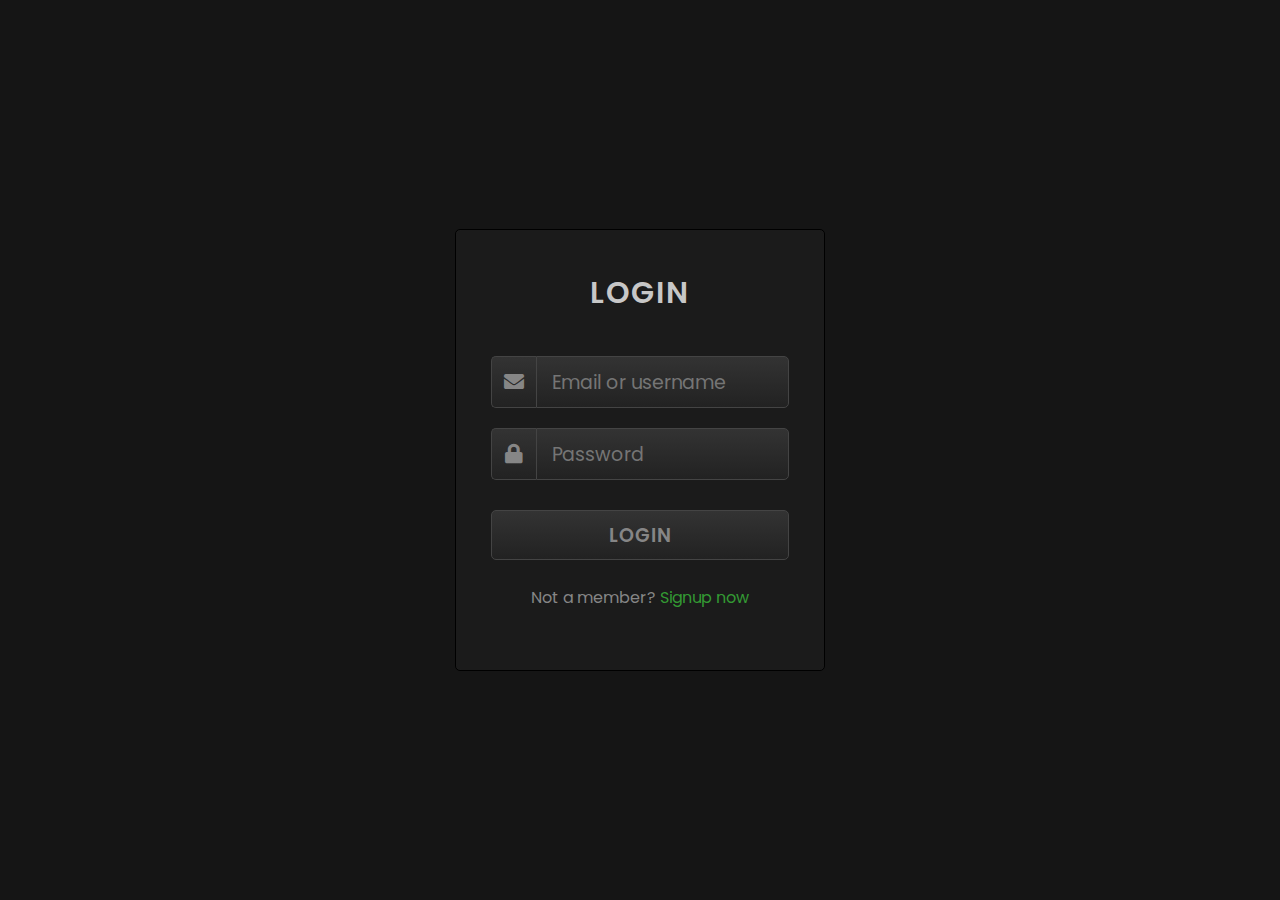
<file: index.html>
<!DOCTYPE html>
<html lang="en" >
<head>
  <meta charset="UTF-8">
  <title>Login</title>
  <link rel='stylesheet' href='https://cdnjs.cloudflare.com/ajax/libs/font-awesome/5.15.3/css/all.min.css'><link rel="stylesheet" href="./styles.css">

</head>
<body>
<!-- partial:index.partial.html -->
<div class="login-form">
  <div class="text">
    LOGIN
  </div>
  <form>
    <div class="field">
      <div class="fas fa-envelope"></div>
      <input type="text" id="username" placeholder="Email or username">
    </div>
    <div class="field">
      <div class="fas fa-lock"></div>
      <input type="password" id="password" placeholder="Password">
    </div>
    <button onclick="checkLogin()">LOGIN</button>
    <div class="link">
      Not a member?
      <a href="#">Signup now</a>
    </div>
  </form>
</div>
<!-- partial -->
<script src="script.js"></script>
  
</body>
</html>
</file>
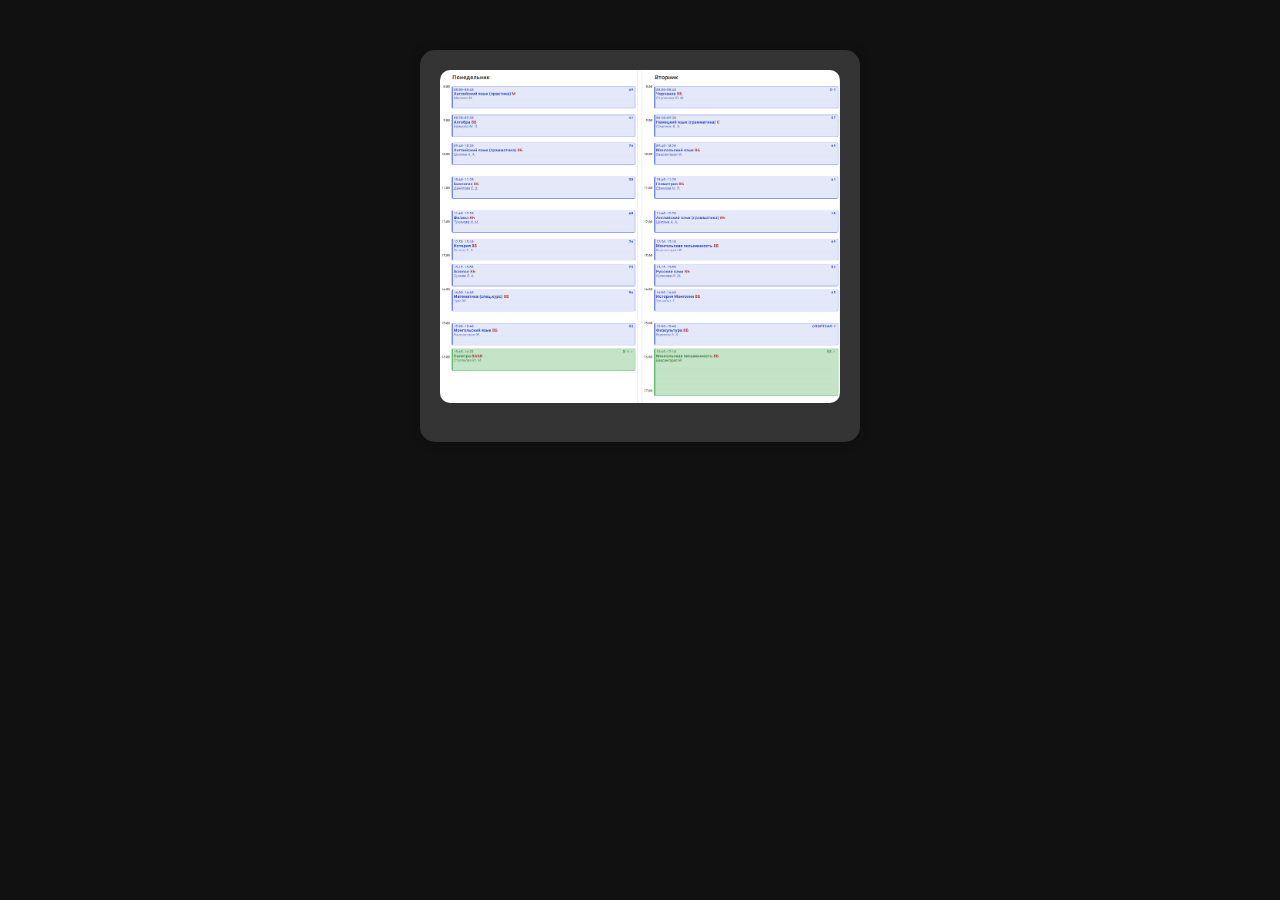
<file: Home/index.html>
<!DOCTYPE html>
<html lang="en">
<head>
  <meta charset="UTF-8">
  <title>Fullscreen Image Box</title>
  <link rel="stylesheet" href="styles.css">
</head>
<body>
  <div class="image-box" onclick="toggleFullscreen()">
    <img src="images/image1.png" alt="Your Image">
  </div>

  <script src="script.js"></script>
</body>
</html>
</file>
<file: styles.css>
@import url("https://fonts.googleapis.com/css?family=Poppins&display=swap");
* {
  margin: 0;
  padding: 0;
  font-family: "Poppins", sans-serif;
}
body {
  display: flex;
  height: 100vh;
  text-align: center;
  align-items: center;
  justify-content: center;
  background: #151515;
}
.login-form {
  position: relative;
  width: 370px;
  height: auto;
  background: #1b1b1b;
  padding: 40px 35px 60px;
  box-sizing: border-box;
  border: 1px solid black;
  border-radius: 5px;
  box-shadow: inset 0 0 1px #272727;
}
.text {
  font-size: 30px;
  color: #c7c7c7;
  font-weight: 600;
  letter-spacing: 2px;
}
form {
  margin-top: 40px;
}
form .field {
  margin-top: 20px;
  display: flex;
}
.field .fas {
  height: 50px;
  width: 60px;
  color: #868686;
  font-size: 20px;
  line-height: 50px;
  border: 1px solid #444;
  border-right: none;
  border-radius: 5px 0 0 5px;
  background: linear-gradient(#333, #222);
}
.field input,
form button {
  height: 50px;
  width: 100%;
  outline: none;
  font-size: 19px;
  color: #868686;
  padding: 0 15px;
  border-radius: 0 5px 5px 0;
  border: 1px solid #444;
  caret-color: #339933;
  background: linear-gradient(#333, #222);
}
input:focus {
  color: #339933;
  box-shadow: 0 0 5px rgba(0, 255, 0, 0.2), inset 0 0 5px rgba(0, 255, 0, 0.1);
  background: linear-gradient(#333933, #222922);
  animation: glow 0.8s ease-out infinite alternate;
}
@keyframes glow {
  0% {
    border-color: #339933;
    box-shadow: 0 0 5px rgba(0, 255, 0, 0.2), inset 0 0 5px rgba(0, 0, 0, 0.1);
  }
  100% {
    border-color: #6f6;
    box-shadow: 0 0 20px rgba(0, 255, 0, 0.6),
      inset 0 0 10px rgba(0, 255, 0, 0.4);
  }
}
button {
  margin-top: 30px;
  border-radius: 5px !important;
  font-weight: 600;
  letter-spacing: 1px;
  cursor: pointer;
}
button:hover {
  color: #339933;
  border: 1px solid #339933;
  box-shadow: 0 0 5px rgba(0, 255, 0, 0.3), 0 0 10px rgba(0, 255, 0, 0.2),
    0 0 15px rgba(0, 255, 0, 0.1), 0 2px 0 black;
}
.link {
  margin-top: 25px;
  color: #868686;
}
.link a {
  color: #339933;
  text-decoration: none;
}
.link a:hover {
  text-decoration: underline;
}
</file>
<file: Home/styles.css>
body {
  margin: 0;
  padding: 0;
  font-family: 'Arial', sans-serif;
  overflow: hidden; /* Prevent scrolling */
  background-color: #111; /* Dark background color */
  color: #fff; /* Light text color */
}

.image-box {
  max-width: 400px;
  margin: 50px auto;
  padding: 20px;
  border-radius: 15px;
  box-shadow: 0 0 10px rgba(0, 0, 0, 0.3);
  background-color: #333; /* Darker background color for the box */
  text-align: center;
  position: relative;
  z-index: 1;
  transition: background-color 0.5s ease-in-out; /* Slower transition effect */
}

.image-box:hover {
  background-color: #1a5276; /* Dark blue color */
}

img {
  max-width: 100%;
  height: auto;
  border-radius: 10px;
  margin-bottom: 15px;
  cursor: pointer;
  transition: transform 0.3s ease-in-out;
}

button {
  display: block;
  padding: 10px 20px;
  font-size: 1em;
  background-color: #3498db; /* Initial dark blue color */
  color: #fff;
  border: none;
  border-radius: 5px;
  cursor: pointer;
  transition: background-color 0.3s ease-in-out;
}

button:hover {
  background-color: #2980b9; /* Lighter blue color on hover */
}
</file>
